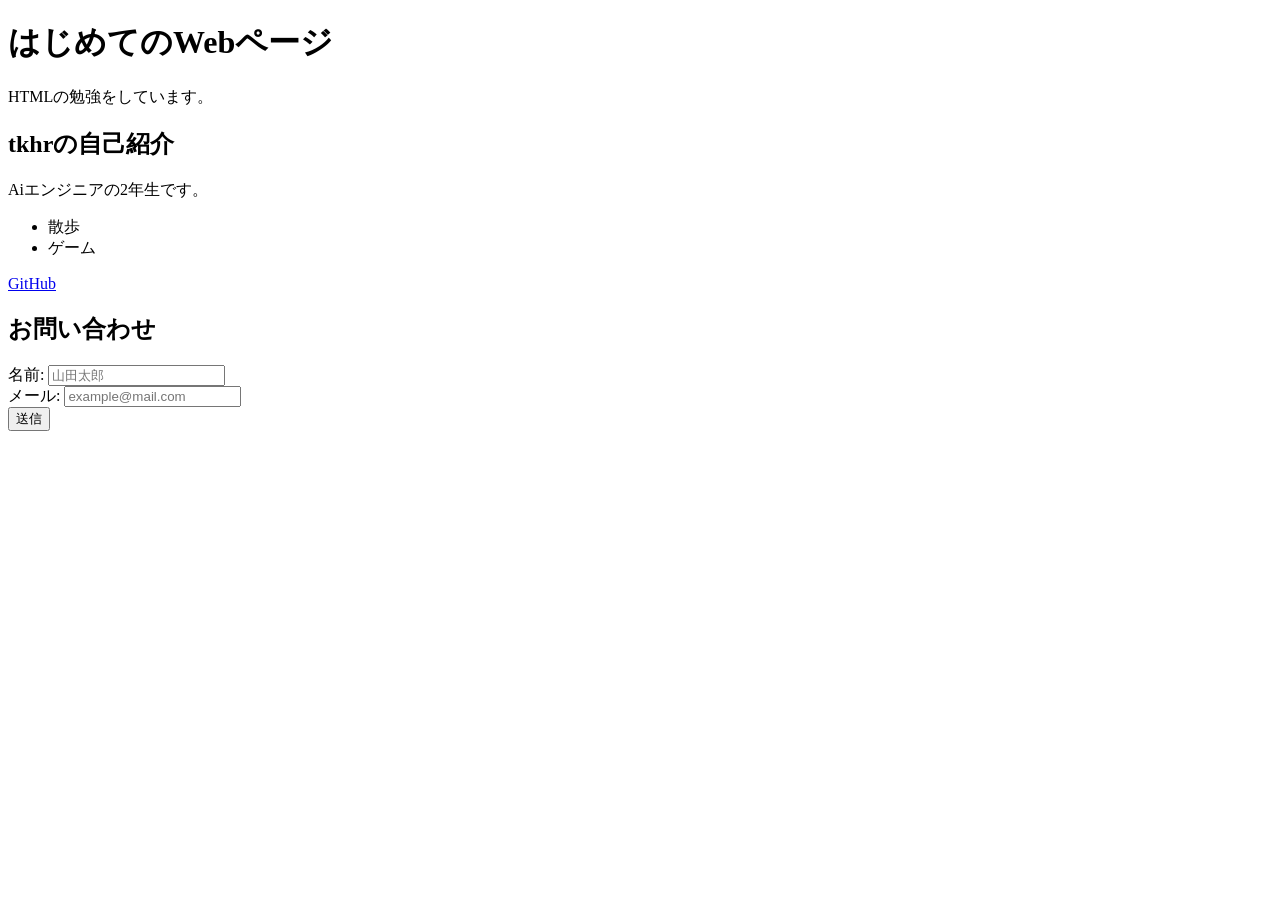
<file: session02/exercise/index.html>
<!doctype html>
<html lang="ja">

<head>
    <meta charset="UTF-8" />
    <meta name="viewport" content="width=device-width, initial-scale=1.0" />
    <title>自己紹介ページ</title>
</head>

<body>
    <header>
        <h1>はじめてのWebページ</h1>
        <p>HTMLの勉強をしています。</p>
    </header>

    <main>
        <section>
            <h1>tkhrの自己紹介</h1>
            <p>Aiエンジニアの2年生です。</p>
        </section>

        <section>
            <ul>
                <li>散歩</li>
                <li>ゲーム</li>
            </ul>
            <a href="https://github.com">GitHub</a>
        </section>

    </main>
 

    <section>
        <h2>お問い合わせ</h2>
        <form>
            <div>
                <label for="name">名前:</label>
                <input type="text" id="name" placeholder="山田太郎">
            </div>
            <div>
                 <label for="email">メール:</label>
                 <input type="email" id="email" placeholder="example@mail.com">
             </div>
             <button type="submit">送信</button>
        </form>
    </section>
</body>

</html>
</file>
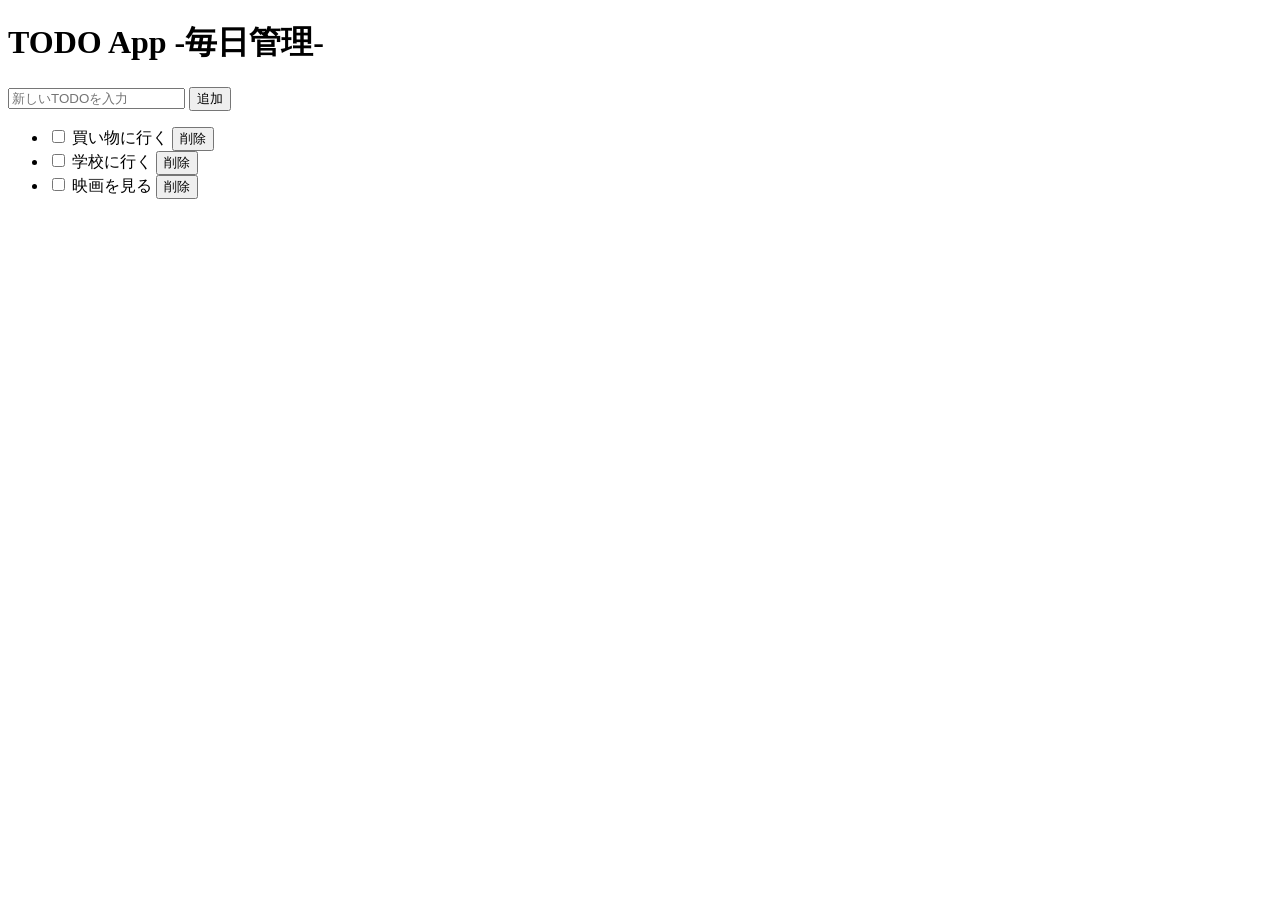
<file: session02/exercise/todo.html>
<!doctype html>
<html lang="ja">
  <head>
    <meta charset="UTF-8" />
    <meta name="viewport" content="width=device-width, initial-scale=1.0" />
    <title>TODO App</title>
  </head>
  <body>

    <header>
      <h1>TODO App  -毎日管理-</h1>
    </header>

    <main>
    <form id="todo-form">
        <input type="text" id="todo-input"
               placeholder="新しいTODOを入力">
        <button type="submit">追加</button>
    </form>
    <ul id="todo-list">
        <li>
            <label>
                <input type="checkbox">
                <span>買い物に行く</span>
            </label>
            <button>削除</button>
        </li>
        <li>
          <label>
                <input type="checkbox">
                <span>学校に行く</span>
            </label>
            <button>削除</button>
        </li>
        <li>
          <label>
                <input type="checkbox">
                <span>映画を見る</span>
            </label>
            <button>削除</button>
        </li>
    </ul>
    </main>
  </body>
</html>
</file>
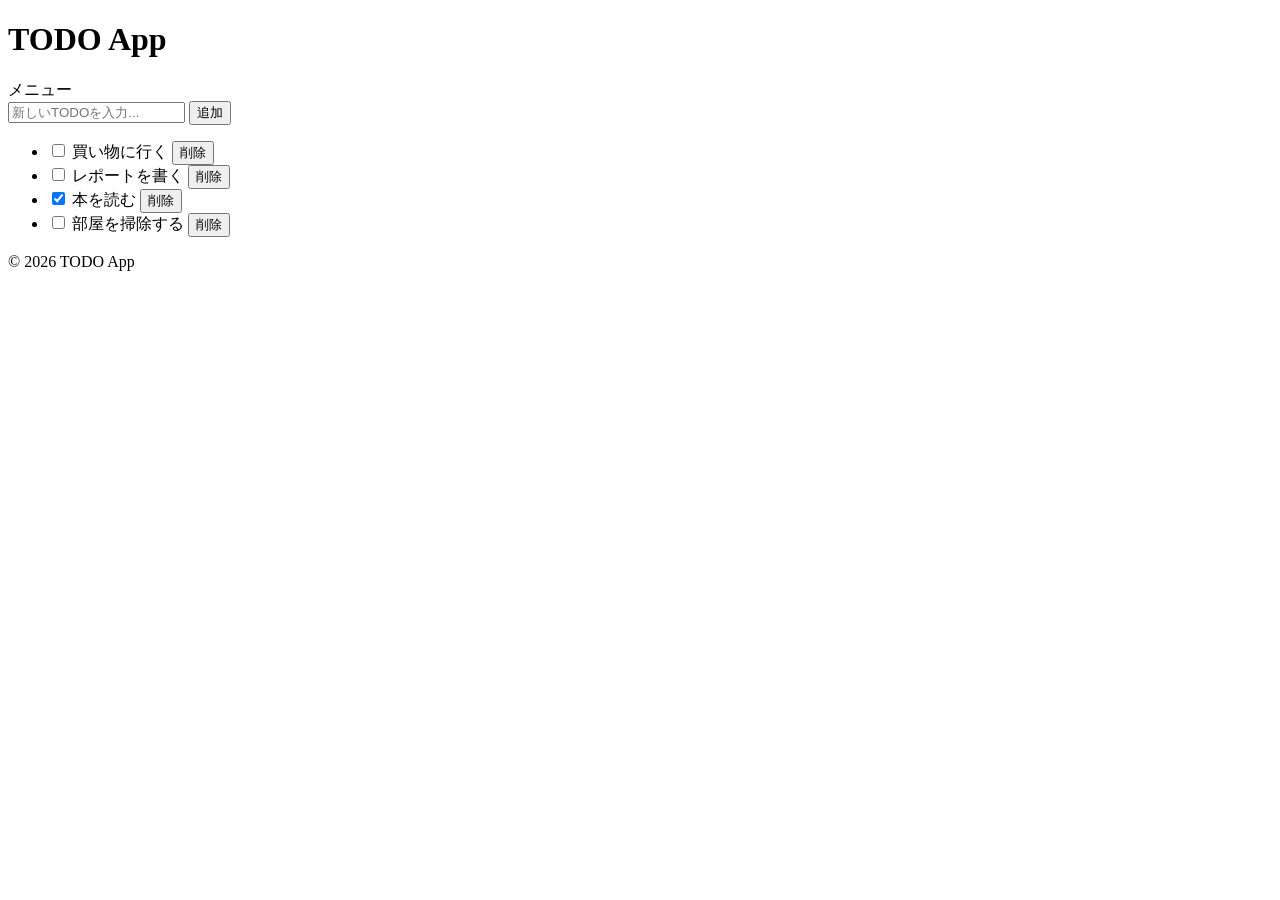
<file: session03/exercise/todo.html>
<!doctype html>
<html lang="ja">
  <head>
    <meta charset="UTF-8" />
    <meta name="viewport" content="width=device-width, initial-scale=1.0" />
    <title>TODO App</title>
  
    

  </head>
  <body>
   
    <header class="header">
      <h1>TODO App</h1>
      <nav>メニュー</nav>
    </header>

 
    <main class="todo-card">

      <form id="todo-form" class="input-area">
        <input
          type="text"
          id="todo-input"
          class="todo-input"
          placeholder="新しいTODOを入力..."
        />
        <button type="submit" class="todo-button">追加</button>
      </form>


      <ul id="todo-list" class="todo-list">
        <li class="todo-item">
          <label class="todo-label">
            <input type="checkbox" class="todo-checkbox" />
            <span class="todo-title">買い物に行く</span>
          </label>
          <button class="delete-button">削除</button>
        </li>

        <li class="todo-item">
          <label class="todo-label">
            <input type="checkbox" class="todo-checkbox" />
            <span class="todo-title">レポートを書く</span>
          </label>
          <button class="delete-button">削除</button>
        </li>

        <li class="todo-item done">
          <label class="todo-label">
            <input type="checkbox" class="todo-checkbox" checked />
            <span class="todo-title">本を読む</span>
          </label>
          <button class="delete-button">削除</button>
        </li>

        <li class="todo-item">
          <label class="todo-label">
            <input type="checkbox" class="todo-checkbox" />
            <span class="todo-title">部屋を掃除する</span>
          </label>
          <button class="delete-button">削除</button>
        </li>
      </ul>
    </main>


    <footer class="footer">
      <p>&copy; 2026 TODO App</p>
    </footer>
  </body>
</html>
</file>
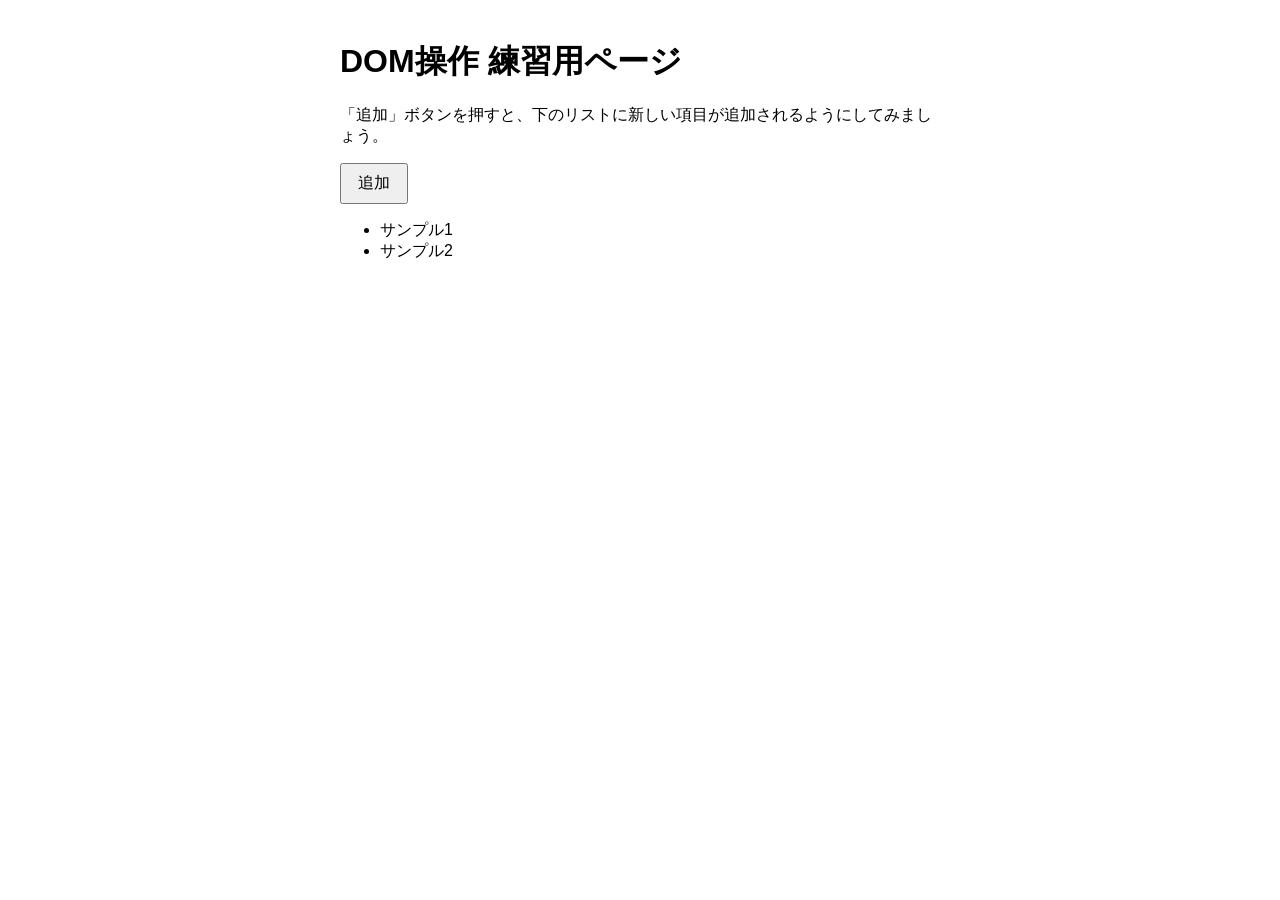
<file: session04/exercise/dom-example.html>
<!doctype html>
<html lang="ja">
  <head>
    <meta charset="UTF-8" />
    <title>DOM操作 練習用</title>
    <style>
      body {
        font-family: sans-serif;
        max-width: 600px;
        margin: 40px auto;
        padding: 0 20px;
      }
      button {
        padding: 8px 16px;
        font-size: 16px;
        cursor: pointer;
      }
      ul {
        margin-top: 16px;
      }
    </style>
  </head>
  <body>
    <h1>DOM操作 練習用ページ</h1>

    <p>
      「追加」ボタンを押すと、下のリストに新しい項目が追加されるようにしてみましょう。
    </p>

    <button id="add-item-btn">追加</button>

    <ul id="item-list">
      <li>サンプル1</li>
      <li>サンプル2</li>
    </ul>

    <script>
      // 要素の取得 アイテムを追加するボタンとリストを取得
const addItemBtn = document.getElementById("add-item-btn");
const itemList = document.getElementById("item-list");
addItemBtn.addEventListener("click", () => {
  // 新しいli要素を作成して追加
  const newItem = document.createElement("li");
  newItem.textContent = "新しいアイテム？";
  itemList.appendChild(newItem);
});
    </script>
  </body>
</html>
</file>
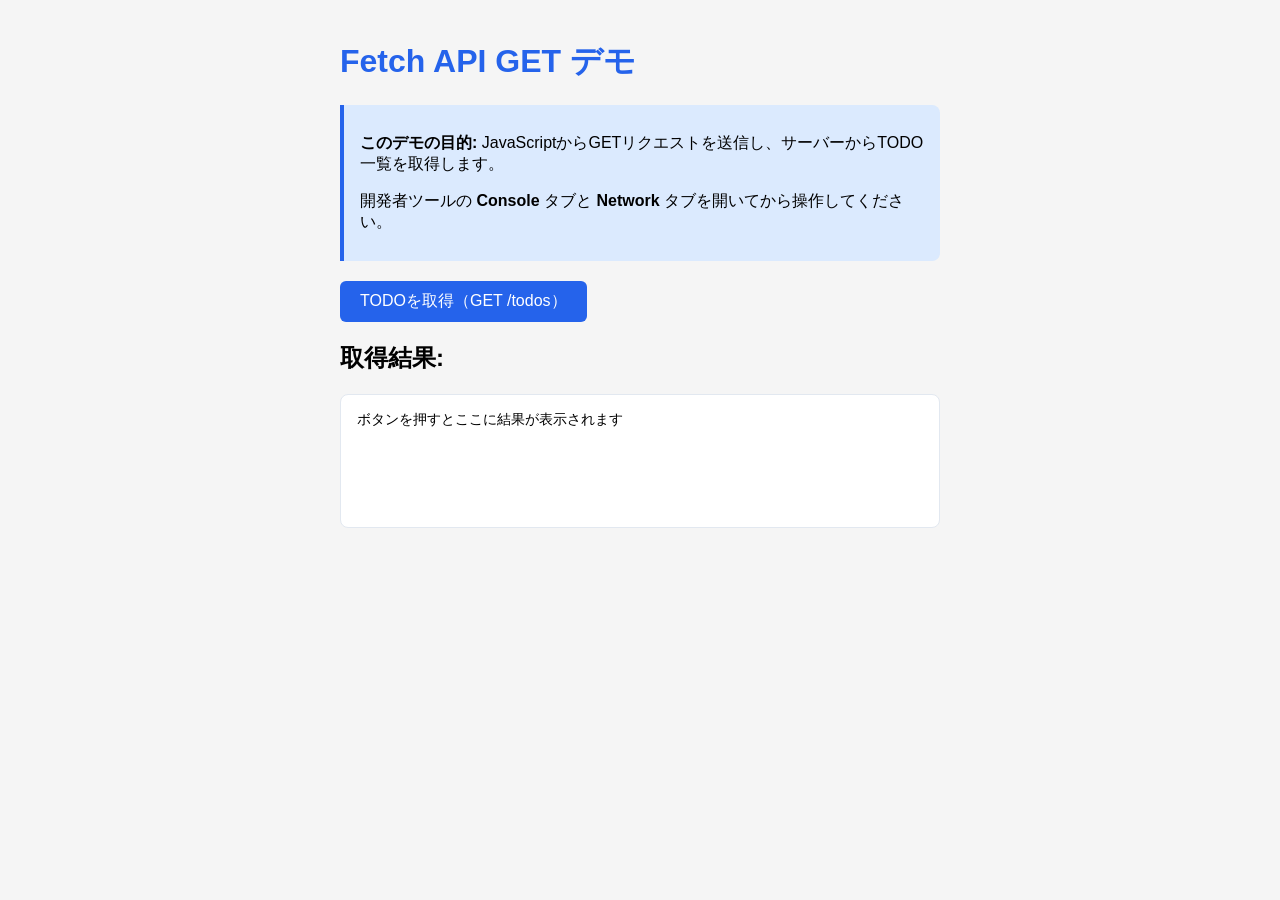
<file: session07/exercise/static/fetch-get-example.html>
<!doctype html>
<html lang="ja">
  <head>
    <meta charset="UTF-8" />
    <meta name="viewport" content="width=device-width, initial-scale=1.0" />
    <title>Fetch API GET デモ</title>
    <style>
      body {
        font-family:
          "Helvetica Neue", Arial, "Hiragino Kaku Gothic ProN", sans-serif;
        max-width: 600px;
        margin: 40px auto;
        padding: 0 20px;
        background-color: #f5f5f5;
      }
      h1 {
        color: #2563eb;
      }
      button {
        background-color: #2563eb;
        color: white;
        border: none;
        padding: 10px 20px;
        border-radius: 6px;
        font-size: 16px;
        cursor: pointer;
      }
      button:hover {
        background-color: #1d4ed8;
      }
      #result {
        margin-top: 20px;
        padding: 16px;
        background-color: white;
        border-radius: 8px;
        border: 1px solid #e2e8f0;
        min-height: 100px;
        white-space: pre-wrap;
        font-family: monospace;
        font-size: 14px;
      }
      .info {
        background-color: #dbeafe;
        border-left: 4px solid #2563eb;
        padding: 12px 16px;
        margin-bottom: 20px;
        border-radius: 0 8px 8px 0;
      }
    </style>
  </head>
  <body>
    <h1>Fetch API GET デモ</h1>

    <div class="info">
      <p>
        <strong>このデモの目的:</strong>
        JavaScriptからGETリクエストを送信し、サーバーからTODO一覧を取得します。
      </p>
      <p>
        開発者ツールの <strong>Console</strong> タブと
        <strong>Network</strong> タブを開いてから操作してください。
      </p>
    </div>

    <button onclick="getTodos()">TODOを取得（GET /todos）</button>

    <h2>取得結果:</h2>
    <div id="result">ボタンを押すとここに結果が表示されます</div>

    <script>
      // =====================================================
      // Fetch API を使った GET リクエストのデモ
      // =====================================================

      // このページは FastAPI の static フォルダから配信される。
      // 画面とAPIが同じサーバー（同一オリジン）なので、相対パス "/todos" で呼べる。

      // async/await を使った GET リクエスト
      async function getTodos() {
        console.log("--- GET /todos を実行します ---");

        try {
          // Step 1: fetch() でGETリクエストを送信
          //   fetch() はデフォルトでGETメソッドを使う
          console.log("Step 1: fetch() でリクエスト送信...");
          const response = await fetch("/todos");

          // Step 2: レスポンスのステータスを確認
          console.log("Step 2: レスポンス受信");
          console.log("  ステータスコード:", response.status);
          console.log("  OK?:", response.ok);

          // Step 3: レスポンスのbodyをJSON形式で解析
          //   response.json() はPromiseを返すのでawaitが必要
          console.log("Step 3: JSONを解析中...");
          const data = await response.json();

          // Step 4: 取得したデータを表示
          console.log("Step 4: データ取得完了!");
          console.log("  取得したTODO一覧:", data);
          console.log("  TODO数:", data.length);

          // 画面にも表示
          const resultDiv = document.getElementById("result");
          resultDiv.textContent = JSON.stringify(data, null, 2);
        } catch (error) {
          // エラーが発生した場合（サーバーが起動していないなど）
          console.error("エラーが発生しました:", error);
          document.getElementById("result").textContent =
            "エラー: " +
            error.message +
            "\n\nサーバーが起動しているか確認してください。";
        }
      }
    </script>
  </body>
</html>
</file>
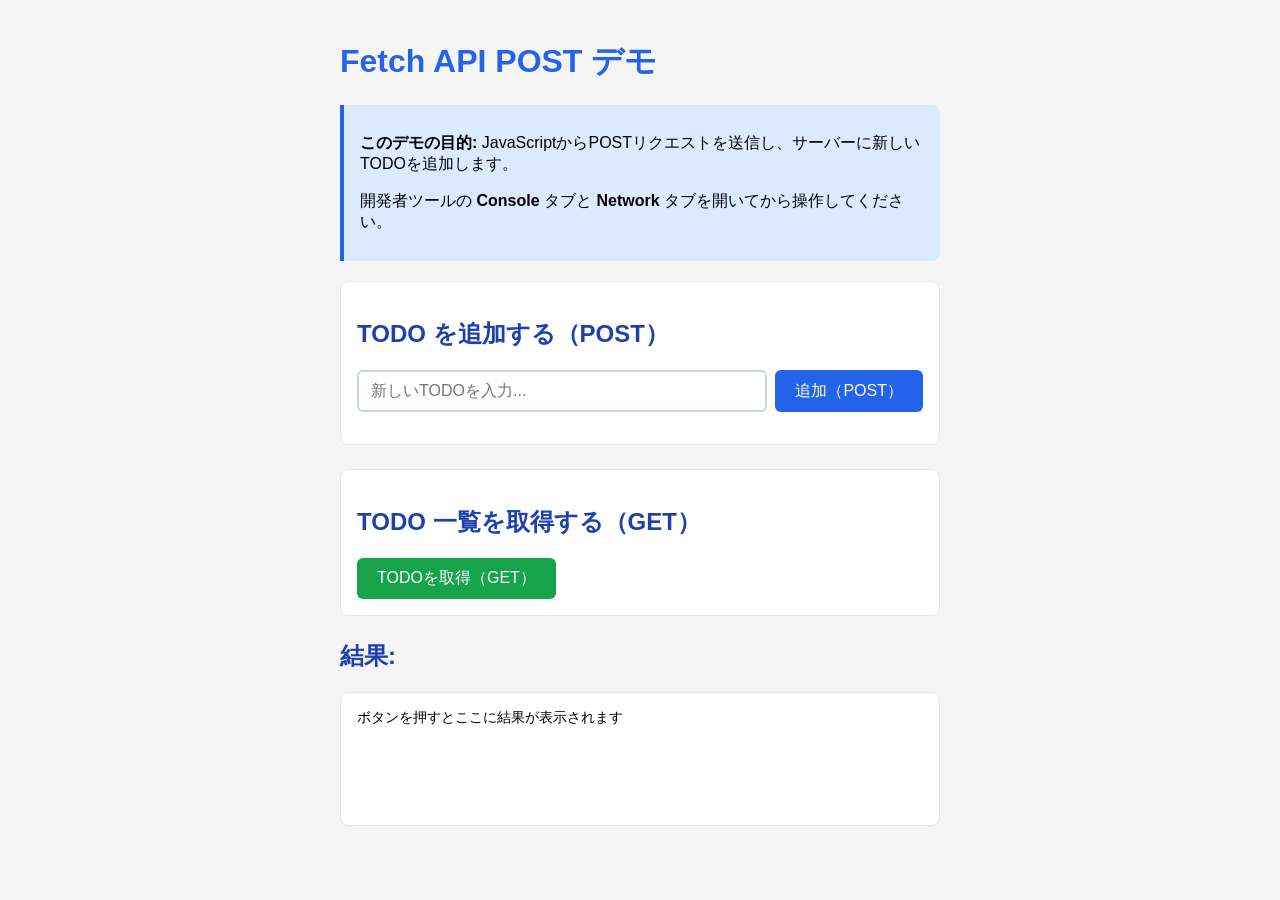
<file: session07/exercise/static/fetch-post-example.html>
<!doctype html>
<html lang="ja">
  <head>
    <meta charset="UTF-8" />
    <meta name="viewport" content="width=device-width, initial-scale=1.0" />
    <title>Fetch API POST デモ</title>
    <style>
      body {
        font-family:
          "Helvetica Neue", Arial, "Hiragino Kaku Gothic ProN", sans-serif;
        max-width: 600px;
        margin: 40px auto;
        padding: 0 20px;
        background-color: #f5f5f5;
      }
      h1 {
        color: #2563eb;
      }
      h2 {
        color: #1e40af;
      }
      .input-group {
        display: flex;
        gap: 8px;
        margin-bottom: 16px;
      }
      input[type="text"] {
        flex: 1;
        padding: 10px 12px;
        border: 2px solid #cbd5e1;
        border-radius: 6px;
        font-size: 16px;
      }
      input[type="text"]:focus {
        outline: none;
        border-color: #2563eb;
      }
      button {
        background-color: #2563eb;
        color: white;
        border: none;
        padding: 10px 20px;
        border-radius: 6px;
        font-size: 16px;
        cursor: pointer;
      }
      button:hover {
        background-color: #1d4ed8;
      }
      .btn-green {
        background-color: #16a34a;
      }
      .btn-green:hover {
        background-color: #15803d;
      }
      #result {
        margin-top: 20px;
        padding: 16px;
        background-color: white;
        border-radius: 8px;
        border: 1px solid #e2e8f0;
        min-height: 100px;
        white-space: pre-wrap;
        font-family: monospace;
        font-size: 14px;
      }
      .info {
        background-color: #dbeafe;
        border-left: 4px solid #2563eb;
        padding: 12px 16px;
        margin-bottom: 20px;
        border-radius: 0 8px 8px 0;
      }
      .section {
        margin-bottom: 24px;
        padding: 16px;
        background-color: white;
        border-radius: 8px;
        border: 1px solid #e2e8f0;
      }
    </style>
  </head>
  <body>
    <h1>Fetch API POST デモ</h1>

    <div class="info">
      <p>
        <strong>このデモの目的:</strong>
        JavaScriptからPOSTリクエストを送信し、サーバーに新しいTODOを追加します。
      </p>
      <p>
        開発者ツールの <strong>Console</strong> タブと
        <strong>Network</strong> タブを開いてから操作してください。
      </p>
    </div>

    <div class="section">
      <h2>TODO を追加する（POST）</h2>
      <div class="input-group">
        <input type="text" id="todoInput" placeholder="新しいTODOを入力..." />
        <button onclick="addTodo()">追加（POST）</button>
      </div>
    </div>

    <div class="section">
      <h2>TODO 一覧を取得する（GET）</h2>
      <button class="btn-green" onclick="getTodos()">TODOを取得（GET）</button>
    </div>

    <h2>結果:</h2>
    <div id="result">ボタンを押すとここに結果が表示されます</div>

    <script>
      // =====================================================
      // Fetch API を使った POST リクエストのデモ
      // =====================================================

      // このページは FastAPI の static フォルダから配信される。
      // 画面とAPIが同じサーバー（同一オリジン）なので、相対パス "/todos" で呼べる。

      // ----- GET: TODO一覧を取得 -----
      async function getTodos() {
        console.log("--- GET /todos を実行します ---");
        try {
          const response = await fetch("/todos");
          const data = await response.json();
          console.log("取得したTODO一覧:", data);
          document.getElementById("result").textContent =
            "GET /todos のレスポンス:\n" + JSON.stringify(data, null, 2);
        } catch (error) {
          console.error("GETエラー:", error);
          document.getElementById("result").textContent =
            "エラー: " + error.message;
        }
      }

      // ----- POST: 新しいTODOを追加 -----
      async function addTodo() {
        const input = document.getElementById("todoInput");
        const title = input.value.trim();

        if (!title) {
          alert("TODOを入力してください");
          return;
        }

        console.log("--- POST /todos を実行します ---");
        console.log("送信するデータ:", { title: title });

        try {
          // Step 1: POSTリクエストの設定
          //   method: HTTPメソッドを指定
          //   headers: 送信するデータの形式を宣言
          //   body: 送信するデータ（JSON文字列に変換）
          const requestBody = { title: title };
          console.log("Step 1: リクエスト設定");
          console.log("  method: POST");
          console.log("  Content-Type: application/json");
          console.log("  body (JSオブジェクト):", requestBody);
          console.log("  body (JSON文字列):", JSON.stringify(requestBody));

          // Step 2: fetch() でPOSTリクエストを送信
          console.log("Step 2: fetch() でリクエスト送信...");
          const response = await fetch("/todos", {
            method: "POST",
            headers: {
              "Content-Type": "application/json",
            },
            body: JSON.stringify(requestBody),
          });

          // Step 3: レスポンスを確認
          console.log("Step 3: レスポンス受信");
          console.log("  ステータスコード:", response.status);
          const data = await response.json();
          console.log("  レスポンスデータ:", data);
          console.log("  サーバーが付与したID:", data.id);

          // Step 4: 画面に表示
          document.getElementById("result").textContent =
            "POST /todos のレスポンス:\n" + JSON.stringify(data, null, 2);

          // 入力欄をクリア
          input.value = "";
        } catch (error) {
          console.error("POSTエラー:", error);
          document.getElementById("result").textContent =
            "エラー: " + error.message;
        }
      }

      // Enterキーでも追加できるようにする
      document
        .getElementById("todoInput")
        .addEventListener("keydown", function (e) {
          if (e.key === "Enter") {
            addTodo();
          }
        });
    </script>
  </body>
</html>
</file>
